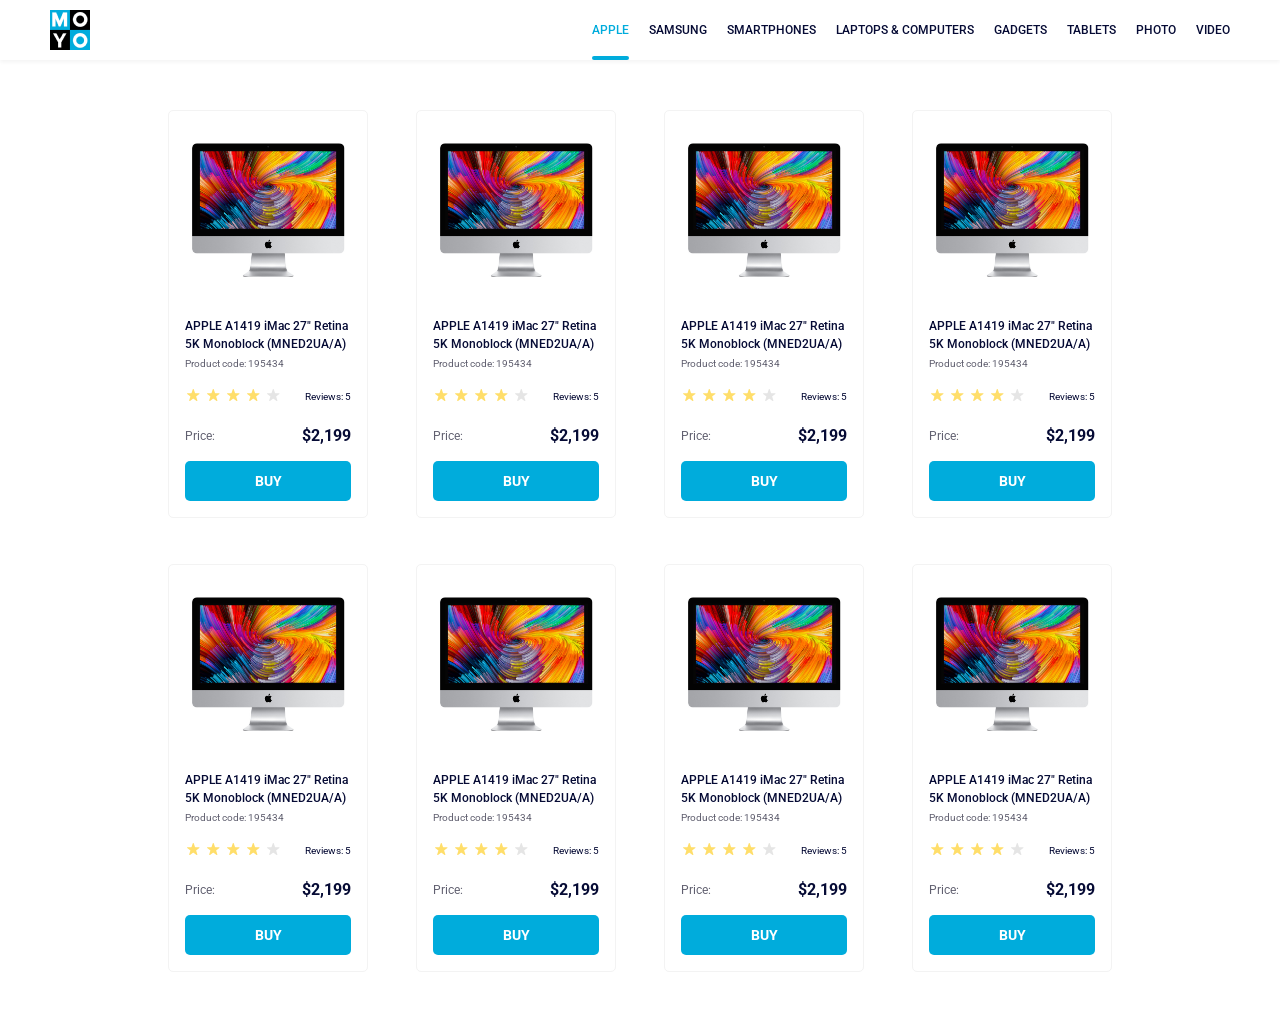
<file: index.html>
<!doctype html><html lang="en"><head><meta charset="utf-8"><meta name="viewport" content="width=device-width, initial-scale=1.0"><title>Catalog</title><link rel="preconnect" href="https://fonts.gstatic.com"><link href="https://fonts.googleapis.com/css2?family=Roboto:wght@400;500;700&display=swap" rel="stylesheet"><link rel="stylesheet" href="index.a3a59d55.css"></head><body> <header class="head"> <a href="#"> <img src="logo.eddae0ff.png" alt="moyo" class="moyo"> </a> <nav> <ul class="list"> <li class="link"> <a href="#" class="is-active link__name"> Apple </a> </li> <li class="link"> <a href="#" class="link__name"> Samsung </a> </li> <li class="link"> <a href="#" class="link__name"> Smartphones </a> </li> <li class="link"> <a href="#" class="link__name" data-qa="nav-hover"> Laptops & Computers </a> </li> <li class="link"> <a href="#" class="link__name"> Gadgets </a> </li> <li class="link"> <a href="#" class="link__name"> Tablets </a> </li> <li class="link"> <a href="#" class="link__name"> Photo </a> </li> <li class="link"> <a href="#" class="link__name"> Video </a> </li> </ul> </nav> </header> <main> <div class="card" data-qa="card"> <img src="imac.202c52ff.jpeg" alt="img" class="card__img"> <div class="card__title"> APPLE A1419 iMac 27" Retina 5K Monoblock (MNED2UA/A) </div> <div class="card__code">Product code: 195434</div> <div class="card__opinion"> <div class="stars stars--4"> <div class="stars__star"></div> <div class="stars__star"></div> <div class="stars__star"></div> <div class="stars__star"></div> <div class="stars__star"></div> </div> <div class="card__reviews">Reviews: 5</div> </div> <div class="card__cost"> <div class="card__price">Price:</div> <div class="card__totality">$2,199</div> </div> <div class="card__button" data-qa="card-hover"> BUY </div> </div> <div class="card"> <img src="imac.202c52ff.jpeg" alt="img" class="card__img"> <div class="card__title"> APPLE A1419 iMac 27" Retina 5K Monoblock (MNED2UA/A) </div> <div class="card__code">Product code: 195434</div> <div class="card__opinion"> <div class="stars stars--4"> <div class="stars__star"></div> <div class="stars__star"></div> <div class="stars__star"></div> <div class="stars__star"></div> <div class="stars__star"></div> </div> <div class="card__reviews">Reviews: 5</div> </div> <div class="card__cost"> <div class="card__price">Price:</div> <div class="card__totality">$2,199</div> </div> <div class="card__button">BUY</div> </div> <div class="card"> <img src="imac.202c52ff.jpeg" alt="img" class="card__img"> <div class="card__title"> APPLE A1419 iMac 27" Retina 5K Monoblock (MNED2UA/A) </div> <div class="card__code">Product code: 195434</div> <div class="card__opinion"> <div class="stars stars--4"> <div class="stars__star"></div> <div class="stars__star"></div> <div class="stars__star"></div> <div class="stars__star"></div> <div class="stars__star"></div> </div> <div class="card__reviews">Reviews: 5</div> </div> <div class="card__cost"> <div class="card__price">Price:</div> <div class="card__totality">$2,199</div> </div> <div class="card__button">BUY</div> </div> <div class="card"> <img src="imac.202c52ff.jpeg" alt="img" class="card__img"> <div class="card__title"> APPLE A1419 iMac 27" Retina 5K Monoblock (MNED2UA/A) </div> <div class="card__code">Product code: 195434</div> <div class="card__opinion"> <div class="stars stars--4"> <div class="stars__star"></div> <div class="stars__star"></div> <div class="stars__star"></div> <div class="stars__star"></div> <div class="stars__star"></div> </div> <div class="card__reviews">Reviews: 5</div> </div> <div class="card__cost"> <div class="card__price">Price:</div> <div class="card__totality">$2,199</div> </div> <div class="card__button">BUY</div> </div> <div class="card"> <img src="imac.202c52ff.jpeg" alt="img" class="card__img"> <div class="card__title"> APPLE A1419 iMac 27" Retina 5K Monoblock (MNED2UA/A) </div> <div class="card__code">Product code: 195434</div> <div class="card__opinion"> <div class="stars stars--4"> <div class="stars__star"></div> <div class="stars__star"></div> <div class="stars__star"></div> <div class="stars__star"></div> <div class="stars__star"></div> </div> <div class="card__reviews">Reviews: 5</div> </div> <div class="card__cost"> <div class="card__price">Price:</div> <div class="card__totality">$2,199</div> </div> <div class="card__button">BUY</div> </div> <div class="card"> <img src="imac.202c52ff.jpeg" alt="img" class="card__img"> <div class="card__title"> APPLE A1419 iMac 27" Retina 5K Monoblock (MNED2UA/A) </div> <div class="card__code">Product code: 195434</div> <div class="card__opinion"> <div class="stars stars--4"> <div class="stars__star"></div> <div class="stars__star"></div> <div class="stars__star"></div> <div class="stars__star"></div> <div class="stars__star"></div> </div> <div class="card__reviews">Reviews: 5</div> </div> <div class="card__cost"> <div class="card__price">Price:</div> <div class="card__totality">$2,199</div> </div> <div class="card__button">BUY</div> </div> <div class="card"> <img src="imac.202c52ff.jpeg" alt="img" class="card__img"> <div class="card__title"> APPLE A1419 iMac 27" Retina 5K Monoblock (MNED2UA/A) </div> <div class="card__code">Product code: 195434</div> <div class="card__opinion"> <div class="stars stars--4"> <div class="stars__star"></div> <div class="stars__star"></div> <div class="stars__star"></div> <div class="stars__star"></div> <div class="stars__star"></div> </div> <div class="card__reviews">Reviews: 5</div> </div> <div class="card__cost"> <div class="card__price">Price:</div> <div class="card__totality">$2,199</div> </div> <div class="card__button">BUY</div> </div> <div class="card"> <img src="imac.202c52ff.jpeg" alt="img" class="card__img"> <div class="card__title"> APPLE A1419 iMac 27" Retina 5K Monoblock (MNED2UA/A) </div> <div class="card__code">Product code: 195434</div> <div class="card__opinion"> <div class="stars stars--4"> <div class="stars__star"></div> <div class="stars__star"></div> <div class="stars__star"></div> <div class="stars__star"></div> <div class="stars__star"></div> </div> <div class="card__reviews">Reviews: 5</div> </div> <div class="card__cost"> <div class="card__price">Price:</div> <div class="card__totality">$2,199</div> </div> <div class="card__button">BUY</div> </div> </main> </body></html>
</file>
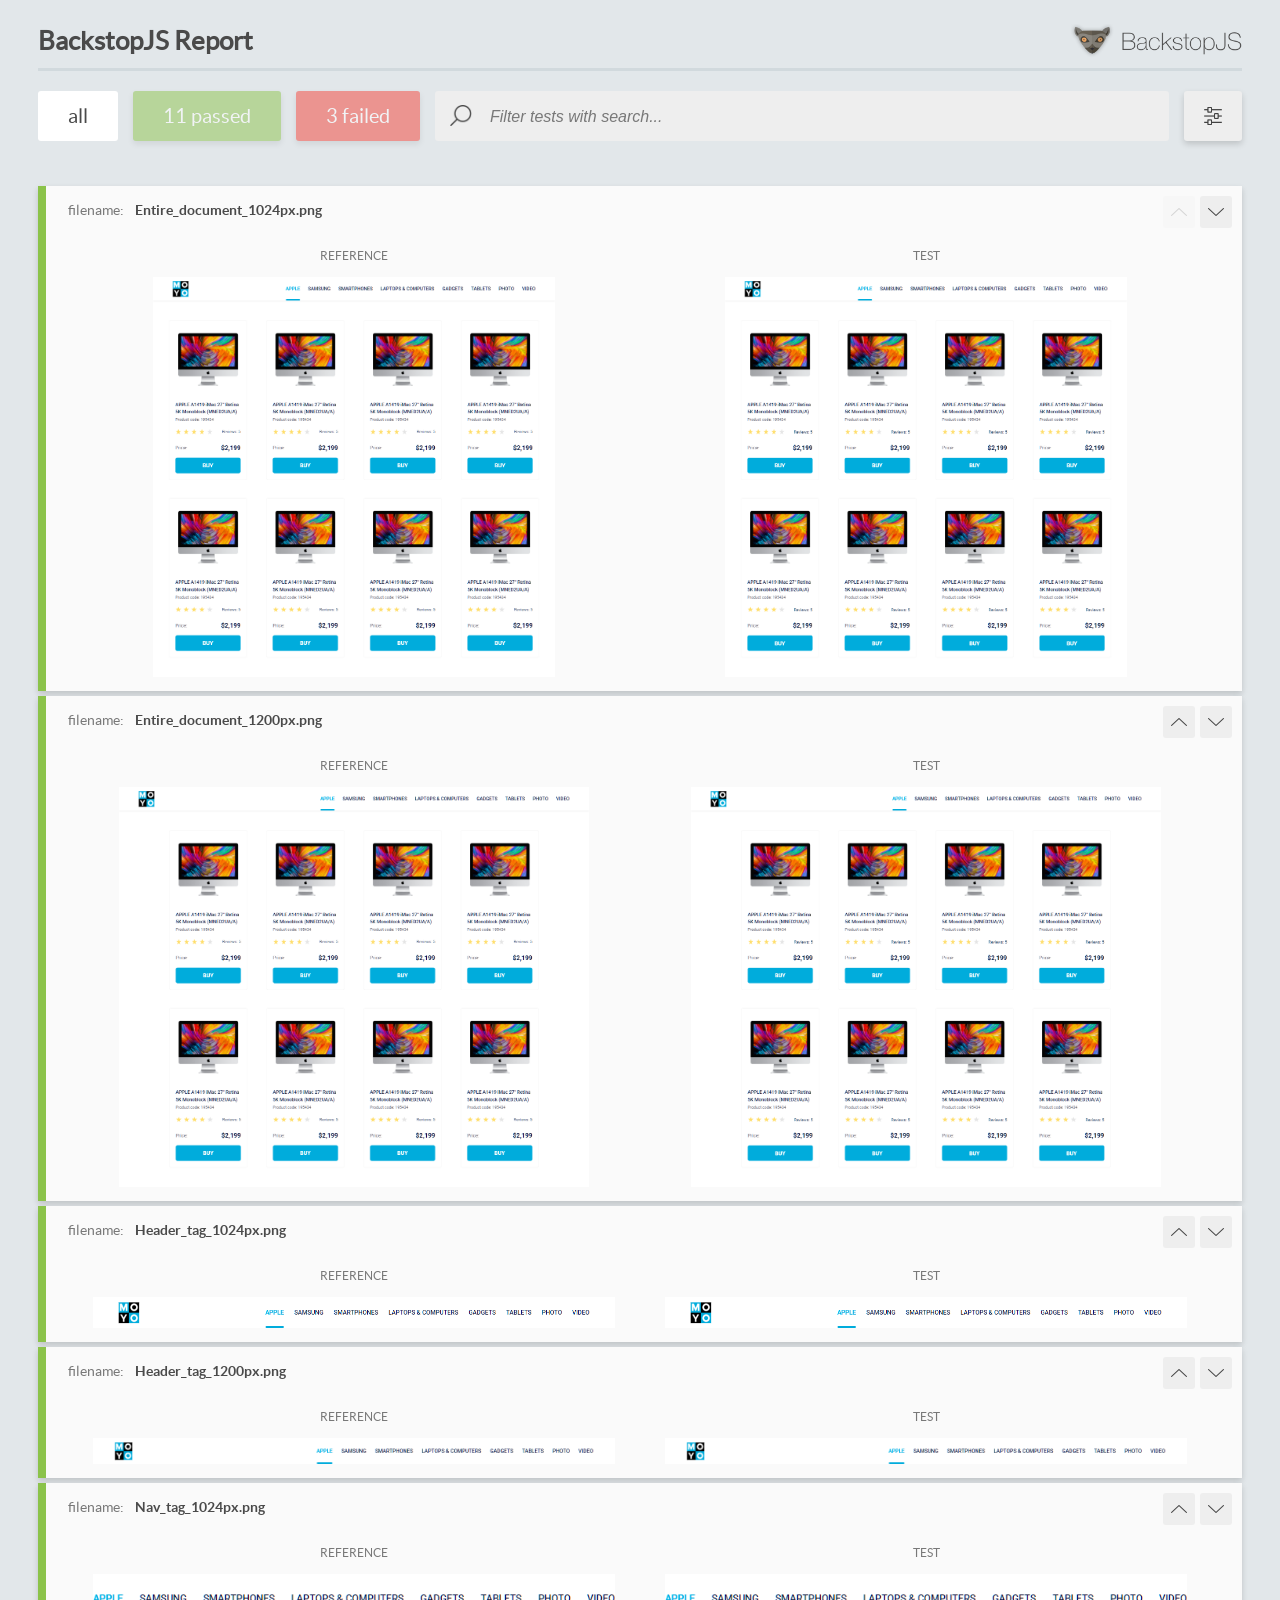
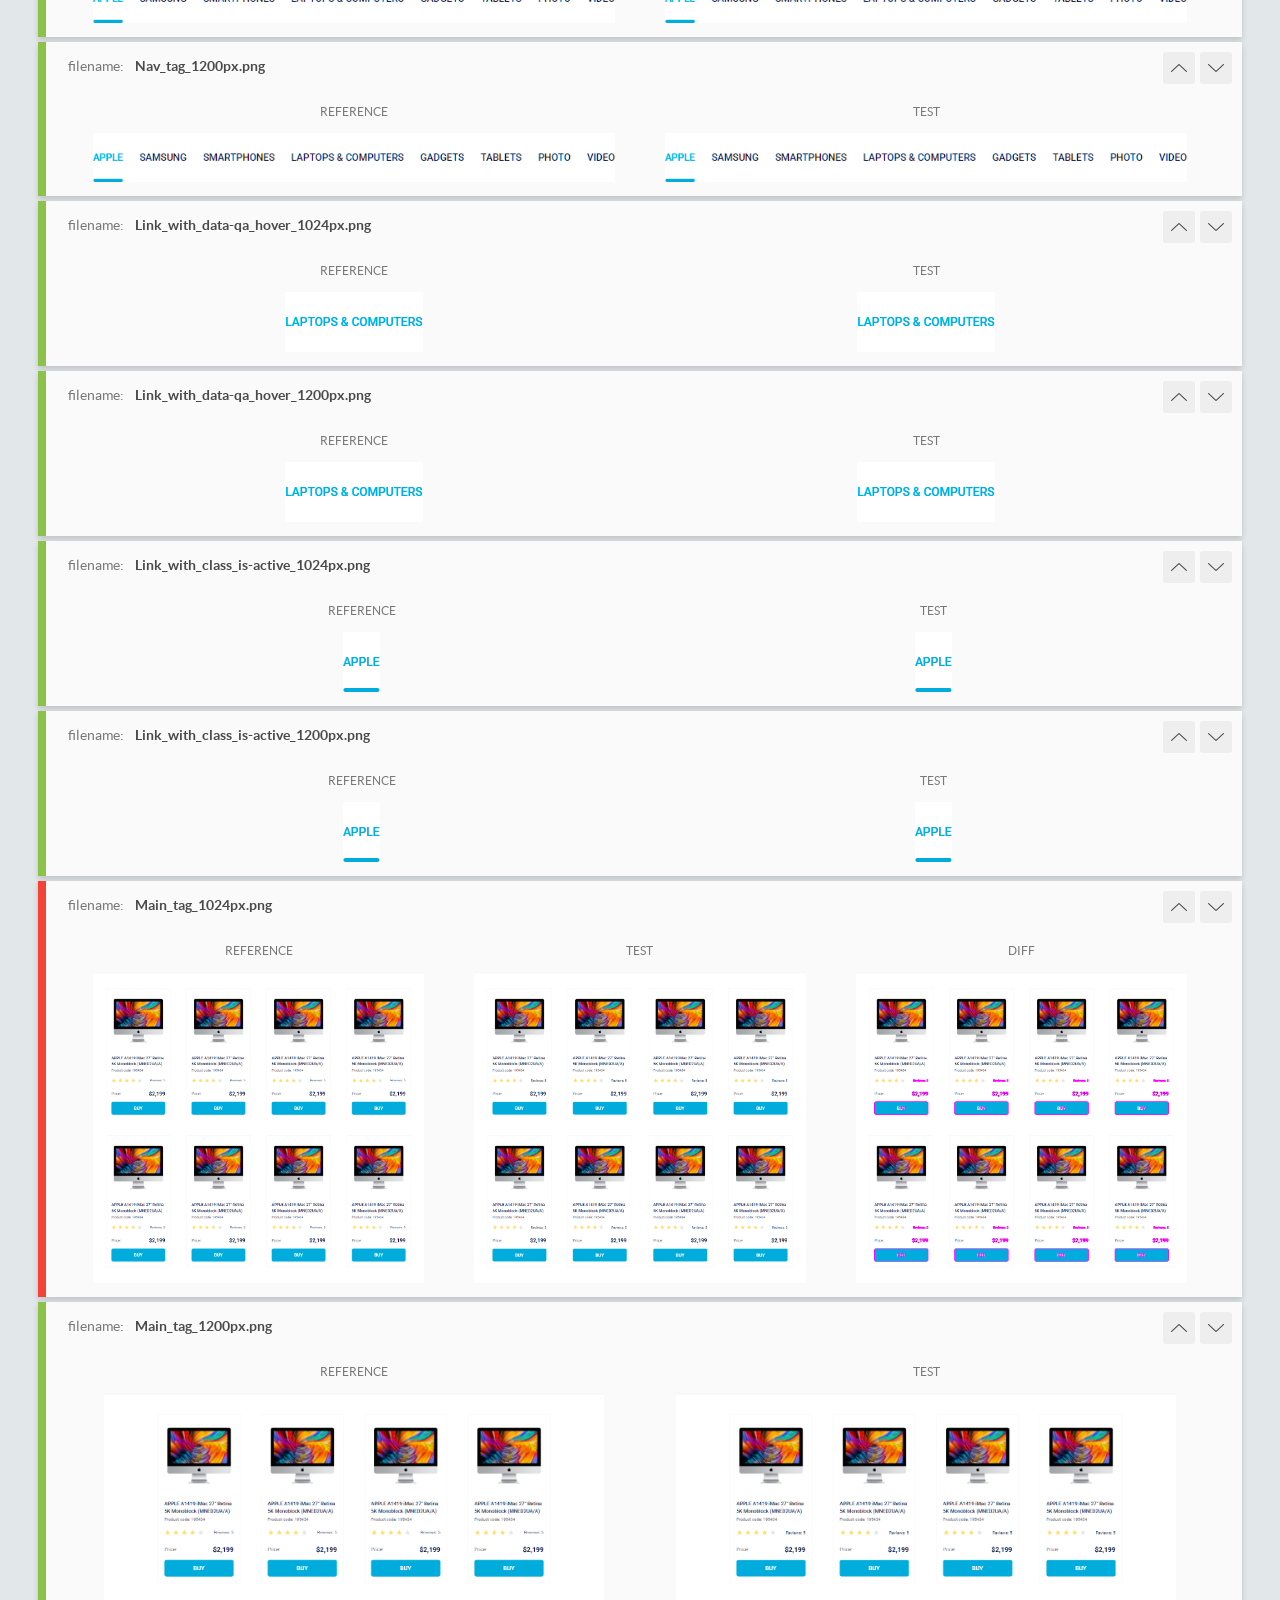
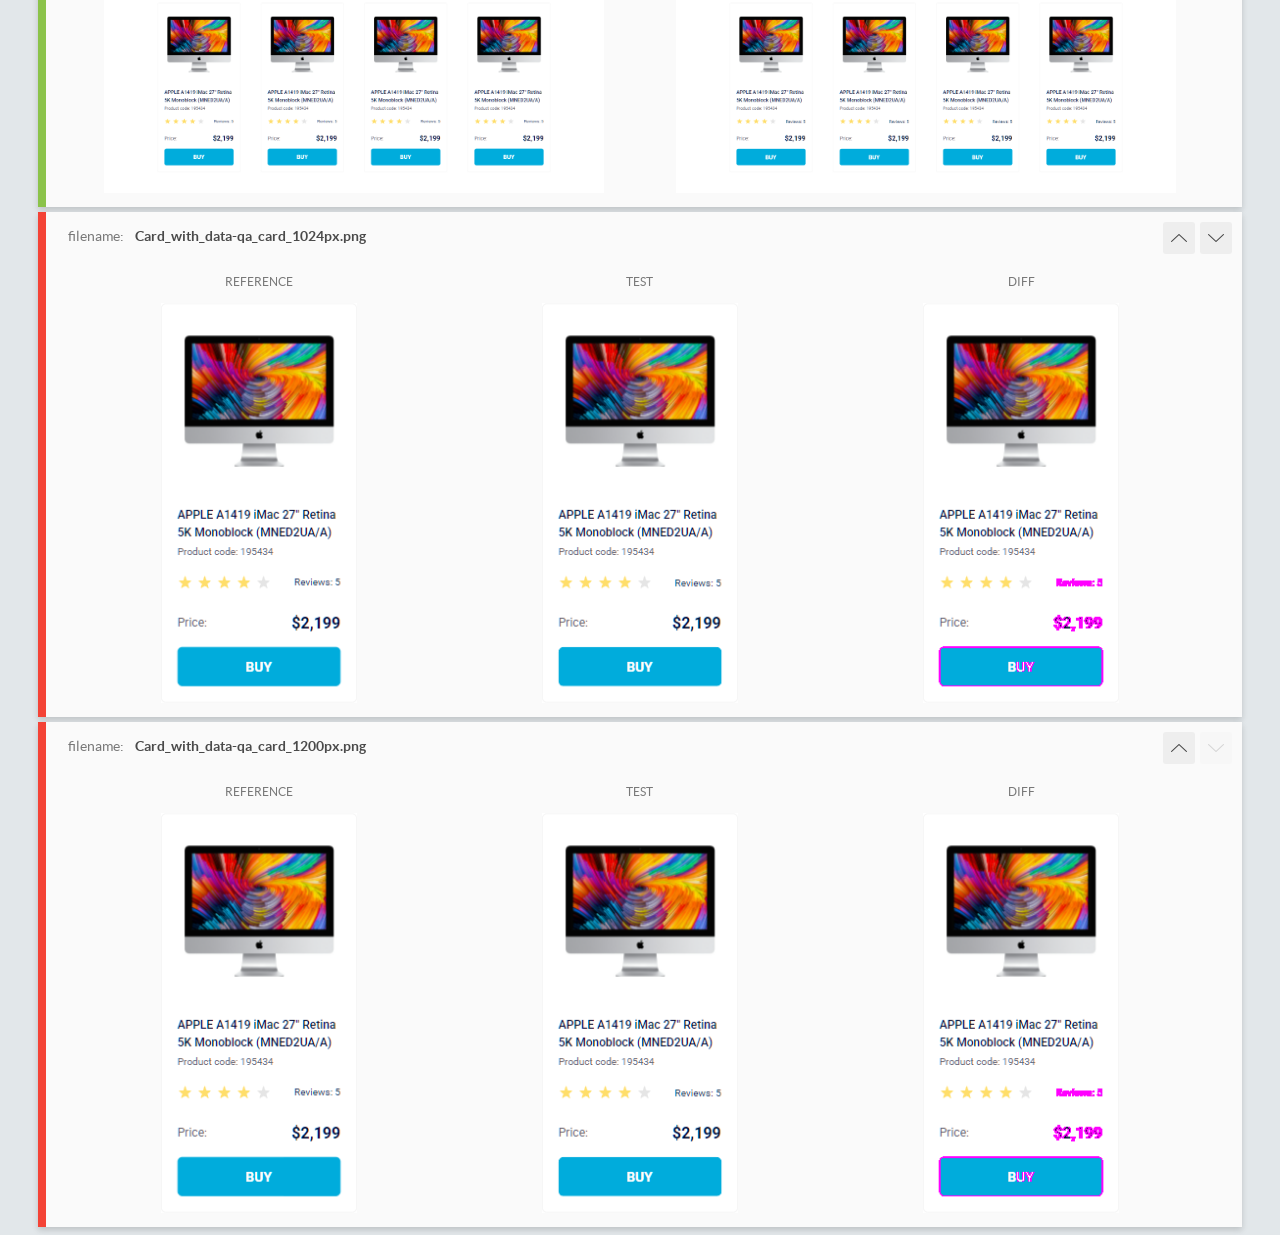
<file: report/html_report/index.html>
<!DOCTYPE html>
<html>
  <head>
    <meta charset="utf-8">
    <!-- Disable Cache -->
    <meta http-equiv="Cache-Control" content="no-cache, no-store, must-revalidate">
    <meta http-equiv="Pragma" content="no-cache">
    <meta http-equiv="Expires" content="0">

    <title>BackstopJS Report</title>

    <style>
      @font-face {
          font-family: 'latoregular';
          src: url('./assets/fonts/lato-regular-webfont.woff2') format('woff2'),
              url('./assets/fonts/lato-regular-webfont.woff') format('woff');
          font-weight: 400;
          font-style: normal;
      }
      @font-face {
          font-family: 'latobold';
          src: url('./assets/fonts/lato-bold-webfont.woff2') format('woff2'),
              url('./assets/fonts/lato-bold-webfont.woff') format('woff');
          font-weight: 700;
          font-style: normal;
      }

      .ReactModal__Body--open {
          overflow: hidden;
      }
      .ReactModal__Body--open .header {
        display: none;
      }

    </style>
  </head>
  <body style="background-color: #E2E7EA">
    <div id="root">

    </div>
    <script>
      function report (report) { // eslint-disable-line no-unused-vars
        window.tests = report;
      }
    </script>
    <script src="config.js"></script>
    <script src="index_bundle.js"></script>
  </body>
</html>
</file>
<file: index.a3a59d55.css>
body,ul,ol,li{margin:0;font-family:Roboto,sans-serif;font-size:12px;list-style:none}.moyo{cursor:pointer;display:block}ul,ol{padding:0}.head{justify-content:space-between;align-items:center;padding:0 50px;display:flex;box-shadow:0 2px 4px #0000000d}.list{margin:0;display:flex}.link{margin-right:20px}.link:last-child{margin-right:0}.link__name{color:#060b35;text-align:center;text-transform:uppercase;justify-content:center;align-items:center;height:60px;font-size:12px;font-weight:500;text-decoration:none;display:flex}.link__name:hover{color:#00acdc;transition:color .3s}.is-active{color:#00acdc;position:relative}.is-active:after{content:"";background-color:#00acdc;border-radius:8px;width:100%;height:4px;display:block;position:absolute;bottom:0}main{color:#060b35;grid-template-columns:repeat(1,200px);justify-content:center;gap:46px 48px;margin:0;padding:50px 40px;font-family:Roboto,serif;display:grid}@media (width>=488px){main{grid-template-columns:repeat(2,200px)}}@media (width>=768px){main{grid-template-columns:repeat(3,200px)}}@media (width>=1024px){main{grid-template-columns:repeat(4,200px)}}.card{box-sizing:border-box;background-color:#fff;border:1px solid #f3f3f3;border-radius:5px;flex-direction:column;width:200px;padding:32px 16px 16px;display:flex}.card__img{width:160px;height:134px;margin:0 auto 40px;display:flex}.card__title{margin-bottom:4px;font-size:12px;font-weight:500;line-height:18px}.card__code{color:#616070;margin-bottom:16px;font-size:10px;line-height:14px}.card__opinion{justify-content:space-between;align-items:center;margin-bottom:24px;font-size:10px;display:flex}.card__reviews{padding-top:2px}.card__cost{justify-content:space-between;margin-bottom:16px;display:flex}.card__price{color:#616070;font-size:12px;line-height:18px}.card__totality{font-size:16px;font-weight:700;line-height:18px}.card__button{text-align:center;box-sizing:border-box;color:#fff;background-color:#00acdc;border:1px solid #0000;border-radius:5px;justify-content:center;align-items:center;width:166px;height:40px;font-size:14px;font-weight:700;display:flex}.card__button:hover{color:#00acdc;cursor:pointer;background-color:#0000;border:1px solid #00acdc;transition:all .3s}.stars{display:flex}.stars__star{background-image:url(star.822d561e.svg);background-position:50%;background-repeat:no-repeat;width:16px;height:16px;margin-right:4px;display:flex}.stars--1 :nth-child(-n+1),.stars--2 :nth-child(-n+2),.stars--3 :nth-child(-n+3),.stars--4 :nth-child(-n+4),.stars--5 :nth-child(-n+5){background-image:url(star-active.edda4c43.svg)}
/*# sourceMappingURL=index.a3a59d55.css.map */
</file>
